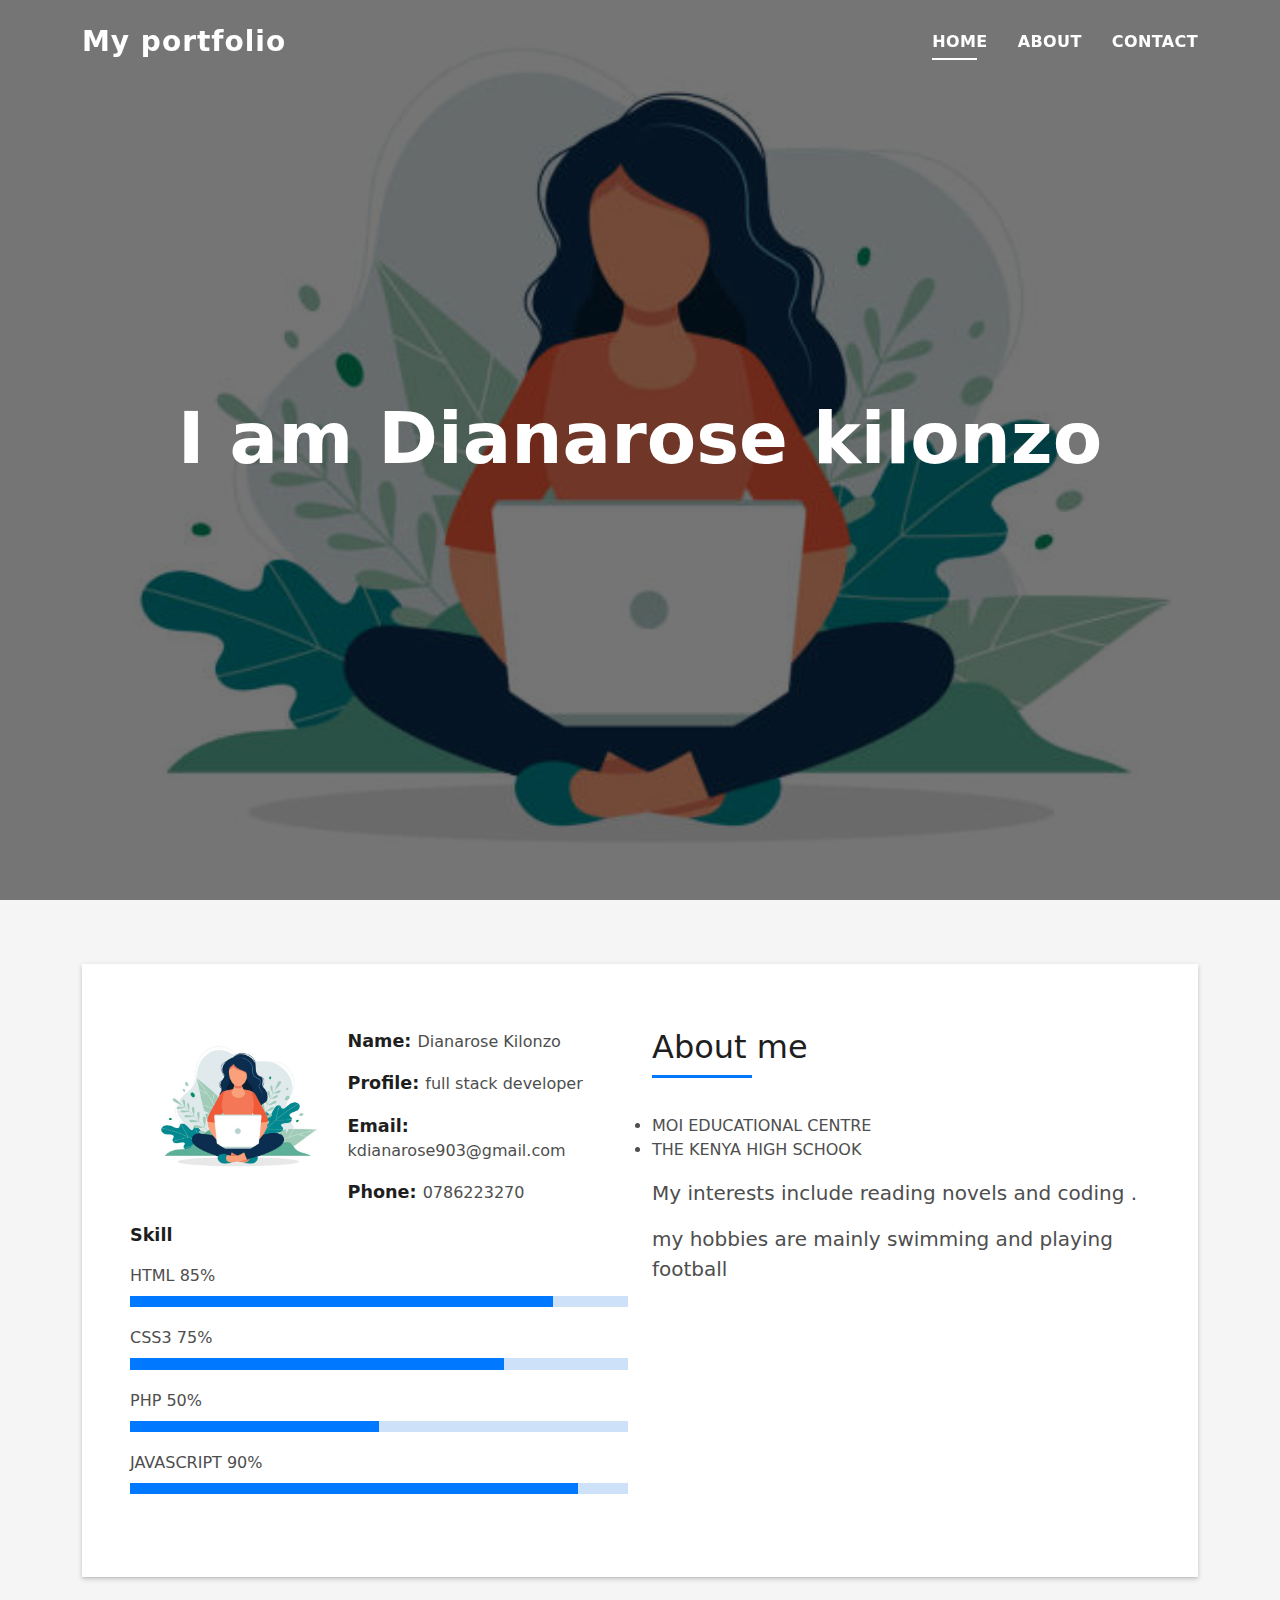
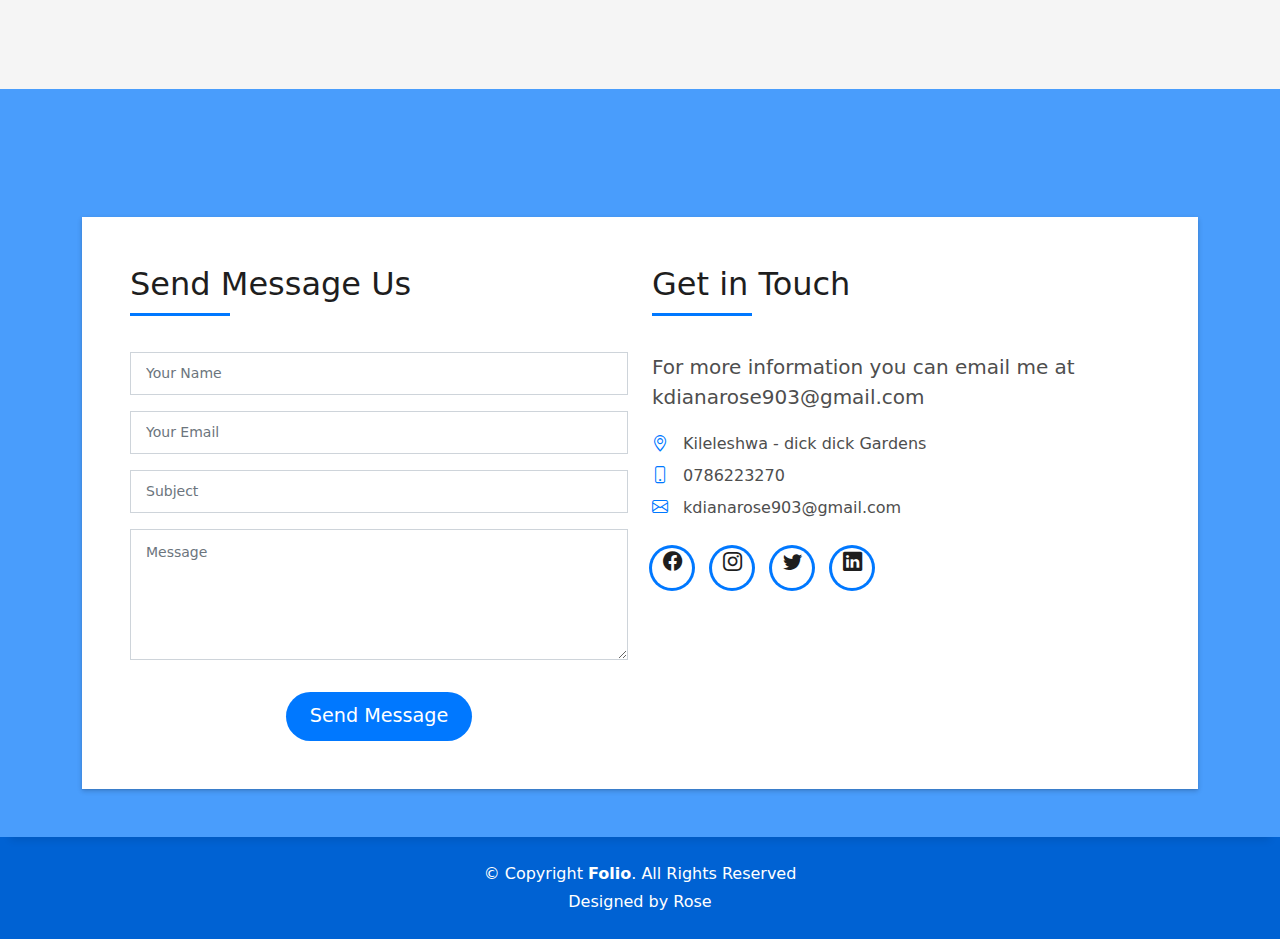
<file: index.html>
<!DOCTYPE html>
<html lang="en">

<head>
  <meta charset="utf-8">
  <meta content="width=device-width, initial-scale=1.0" name="viewport">

  <title>My portfolio</title>
  <meta content="" name="description">
  <meta content="" name="keywords">

  <!-- Favicons -->
  <link href="assets/img/favicon.png" rel="icon">
  <link href="assets/img/apple-touch-icon.png" rel="apple-touch-icon">

  <!-- Vendor CSS Files -->
  <link href="assets/vendor/bootstrap/css/bootstrap.min.css" rel="stylesheet">
  <link href="assets/vendor/bootstrap-icons/bootstrap-icons.css" rel="stylesheet">
  <link href="assets/vendor/glightbox/css/glightbox.min.css" rel="stylesheet">
  <link href="assets/vendor/swiper/swiper-bundle.min.css" rel="stylesheet">

  <!-- Template Main CSS File -->
  <link href="assets/css/style.css" rel="stylesheet">

  
</head>

<body>

  <!-- ======= Header ======= -->
  <header id="header" class="fixed-top">
    <div class="container d-flex align-items-center justify-content-between">

      <h1 class="logo"><a href="index.html">My portfolio</a></h1>
    

      <nav id="navbar" class="navbar">
        <ul>
          <li><a class="nav-link scrollto active" href="#hero">Home</a></li>
          <li><a class="nav-link scrollto" href="#about">About</a></li>
          <li><a class="nav-link scrollto" href="#contact">Contact</a></li>
        </ul>
        <i class="bi bi-list mobile-nav-toggle"></i>
      </nav><!-- .navbar -->

    </div>
  </header><!-- End Header -->

  <!-- ======= Hero Section ======= -->
  <div id="hero" class="hero route bg-image" style="background-image: url(assets/img/girl.jpg)">
    <div class="overlay-itro"></div>
    <div class="hero-content display-table">
      <div class="table-cell">
        <div class="container">
          <!--<p class="display-6 color-d">Hello, world!</p>-->
          <h1 class="hero-title mb-4">I am Dianarose kilonzo</h1>
          <!-- <p class="pt-3"><a class="btn btn-primary btn js-scroll px-4" href="#about" role="button">Learn More</a></p> -->
        </div>
      </div>
    </div>
  </div><!-- End Hero Section -->

  <main id="main">

    <!-- ======= About Section ======= -->
    <section id="about" class="about-mf sect-pt4 route">
      <div class="container">
        <div class="row">
          <div class="col-sm-12">
            <div class="box-shadow-full">
              <div class="row">
                <div class="col-md-6">
                  <div class="row">
                    <div class="col-sm-6 col-md-5">
                      <div class="about-img">
                        <img src="assets/img/girl.jpg" class="img-fluid rounded b-shadow-a" alt="">
                      </div>
                    </div>
                    <div class="col-sm-6 col-md-7">
                      <div class="about-info">
                        <p><span class="title-s">Name: </span> <span>Dianarose Kilonzo</span></p>
                        <p><span class="title-s">Profile: </span> <span>full stack developer</span></p>
                        <p><span class="title-s">Email: </span> <span>kdianarose903@gmail.com</span></p>
                        <p><span class="title-s">Phone: </span> <span> 0786223270</span></p>
                      </div>
                    </div>
                  </div>
                  <div class="skill-mf">
                    <p class="title-s">Skill</p>
                    <span>HTML</span> <span class="pull-right">85%</span>
                    <div class="progress">
                      <div class="progress-bar" role="progressbar" style="width: 85%;" aria-valuenow="85" aria-valuemin="0" aria-valuemax="100"></div>
                    </div>
                    <span>CSS3</span> <span class="pull-right">75%</span>
                    <div class="progress">
                      <div class="progress-bar" role="progressbar" style="width: 75%" aria-valuenow="75" aria-valuemin="0" aria-valuemax="100"></div>
                    </div>
                    <span>PHP</span> <span class="pull-right">50%</span>
                    <div class="progress">
                      <div class="progress-bar" role="progressbar" style="width: 50%" aria-valuenow="50" aria-valuemin="0" aria-valuemax="100"></div>
                    </div>
                    <span>JAVASCRIPT</span> <span class="pull-right">90%</span>
                    <div class="progress">
                      <div class="progress-bar" role="progressbar" style="width: 90%" aria-valuenow="90" aria-valuemin="0" aria-valuemax="100"></div>
                    </div>
                  </div>
                </div>
                <div class="col-md-6">
                  <div class="about-me pt-4 pt-md-0">
                    <div class="title-box-2">
                      <h5 class="title-left">
                        About me
                      </h5>
                    </div>
                    <p class="lead">
                        <li>MOI EDUCATIONAL CENTRE</li>
                        <li>THE KENYA HIGH SCHOOK</li>
                    </p>
                    <p class="lead">
                    My interests include reading novels and coding .
                    </p>
                    <p class="lead">
                      my hobbies are mainly swimming and playing football
                    </p>
                  </div>
                </div>
              </div>
            </div>
          </div>
        </div>
      </div>
    </section><!-- End About Section -->

    <!-- ======= Contact Section ======= -->
    <section id="contact" class="paralax-mf footer-paralax bg-image sect-mt4 route" style="background-image: url(assets/img/overlay-bg.jpg)">
      <div class="overlay-mf"></div>
      <div class="container">
        <div class="row">
          <div class="col-sm-12">
            <div class="contact-mf">
              <div id="contact" class="box-shadow-full">
                <div class="row">
                  <div class="col-md-6">
                    <div class="title-box-2">
                      <h5 class="title-left">
                        Send Message Us
                      </h5>
                    </div>
                    <div>
                      <form action="forms/contact.php" method="post" role="form" class="php-email-form">
                        <div class="row">
                          <div class="col-md-12 mb-3">
                            <div class="form-group">
                              <input type="text" name="name" class="form-control" id="name" placeholder="Your Name" required>
                            </div>
                          </div>
                          <div class="col-md-12 mb-3">
                            <div class="form-group">
                              <input type="email" class="form-control" name="email" id="email" placeholder="Your Email" required>
                            </div>
                          </div>
                          <div class="col-md-12 mb-3">
                            <div class="form-group">
                              <input type="text" class="form-control" name="subject" id="subject" placeholder="Subject" required>
                            </div>
                          </div>
                          <div class="col-md-12">
                            <div class="form-group">
                              <textarea class="form-control" name="message" rows="5" placeholder="Message" required></textarea>
                            </div>
                          </div>
                          <div class="col-md-12 text-center my-3">
                            <div class="loading">Loading</div>
                            <div class="error-message"></div>
                            <div class="sent-message">Your message has been sent. Thank you!</div>
                          </div>
                          <div class="col-md-12 text-center">
                            <button type="submit" class="button button-a button-big button-rouded">Send Message</button>
                          </div>
                        </div>
                      </form>
                    </div>
                  </div>
                  <div class="col-md-6">
                    <div class="title-box-2 pt-4 pt-md-0">
                      <h5 class="title-left">
                        Get in Touch
                      </h5>
                    </div>
                    <div class="more-info">
                      <p class="lead"> 
                        For more information you can email  me at kdianarose903@gmail.com
                      </p>
                      <ul class="list-ico">
                        <li><span class="bi bi-geo-alt"></span> Kileleshwa - dick dick Gardens</li>
                        <li><span class="bi bi-phone"></span> 0786223270</li>
                        <li><span class="bi bi-envelope"></span> kdianarose903@gmail.com</li>
                      </ul>
                    </div>
                    <div class="socials">
                      <ul>
                        <li><a href=""><span class="ico-circle"><i class="bi bi-facebook"></i></span></a></li>
                        <li><a href=""><span class="ico-circle"><i class="bi bi-instagram"></i></span></a></li>
                        <li><a href=""><span class="ico-circle"><i class="bi bi-twitter"></i></span></a></li>
                        <li><a href=""><span class="ico-circle"><i class="bi bi-linkedin"></i></span></a></li>
                      </ul>
                    </div>
                  </div>
                </div>
              </div>
            </div>
          </div>
        </div>
      </div>
    </section><!-- End Contact Section -->

  </main><!-- End #main -->

  <!-- ======= Footer ======= -->
  <footer>
    <div class="container">
      <div class="row">
        <div class="col-sm-12">
          <div class="copyright-box">
            <p class="copyright">&copy; Copyright <strong>Folio</strong>. All Rights Reserved</p>
            <div class="credits">
              Designed by <a href="">Rose</a>
            </div>
          </div>
        </div>
      </div>
    </div>
  </footer><!-- End  Footer -->

  <div id="preloader"></div>
  <a href="#" class="back-to-top d-flex align-items-center justify-content-center"><i class="bi bi-arrow-up-short"></i></a>

  <!-- Vendor JS Files -->
  <script src="assets/vendor/bootstrap/js/bootstrap.bundle.min.js"></script>
  <script src="assets/vendor/glightbox/js/glightbox.min.js"></script>
  <script src="assets/vendor/php-email-form/validate.js"></script>
  <script src="assets/vendor/purecounter/purecounter.js"></script>
  <script src="assets/vendor/swiper/swiper-bundle.min.js"></script>
  <script src="assets/vendor/typed.js/typed.min.js"></script>

  <!-- Template Main JS File -->
  <script src="assets/js/main.js"></script>

</body>

</html>
</file>
<file: assets/css/style.css>
body {
  background-color: #f5f5f5;
  color: #4e4e4e;
}

h1,
h2,
h3,
h4,
h5,
h6 {
  color: #1e1e1e;
}

a {
  color: #1e1e1e;
  text-decoration: none;
  transition: all 0.5s ease-in-out;
}

a:hover {
  color: #0078ff;
  text-decoration: none;
  transition: all 0.5s ease-in-out;
}

.p-r {
  position: relative;
}

.color-a {
  text-decoration: none;
  color: #0078ff;
}

.color-d {
  color: #f5f5f5;
}

.color-text-a {
  text-decoration: none;
  color: #4e4e4e;
}

.box-shadow, .paralax-mf, .service-box, .work-box, .card-blog {
  box-shadow: 0 13px 8px -10px rgba(0, 0, 0, 0.1);
}

.box-shadow-a, .button:hover {
  text-decoration: none;
  box-shadow: 0 0 0 4px #cde1f8;
}

.display-5 {
  font-size: 2.5rem;
  font-weight: 300;
  line-height: 1.1;
}

.display-6 {
  font-size: 2rem;
  font-weight: 300;
  line-height: 1.1;
}

.avatar {
  width: 32px;
  height: 32px;
  margin-right: 4px;
  overflow: hidden;
}

.bg-image {
  background-repeat: no-repeat;
  background-attachment: fixed;
  background-size: cover;
  background-position: center center;
}

@media (max-width: 1024px) {
  .bg-image {
    background-attachment: scroll;
  }
}

.overlay-mf {
  background-color: #0078ff;
}

.overlay-mf {
  position: absolute;
  top: 0;
  left: 0px;
  padding: 0;
  height: 100%;
  width: 100%;
  opacity: .7;
}

.paralax-mf {
  position: relative;
  padding: 8rem 0;
}

.display-table {
  width: 100%;
  height: 100%;
  display: table;
}

.table-cell {
  display: table-cell;
  vertical-align: middle;
}

/*--/ Sections /--*/
.sect-4 {
  padding: 4rem 0;
}

.sect-pt4 {
  padding-top: 4rem;
}

.sect-mt4 {
  margin-top: 4rem;
}

/*--/ Title s /--*/
.title-s {
  font-weight: 600;
  color: #1e1e1e;
  font-size: 1.1rem;
}

/*--/ Title A /--*/
.title-box {
  margin-bottom: 4rem;
}

.title-a {
  text-decoration: none;
  font-size: 3rem;
  font-weight: bold;
  text-transform: uppercase;
}

.subtitle-a {
  text-decoration: none;
  color: #4e4e4e;
}

.line-mf {
  width: 40px;
  height: 5px;
  background-color: #0078ff;
  margin: 0 auto;
}

/*--/ Title Left /--*/
.title-box-2 {
  margin-bottom: 3rem;
}

.title-left {
  font-size: 2rem;
  position: relative;
}

.title-left:before {
  content: '';
  position: absolute;
  height: 3px;
  background-color: #0078ff;
  width: 100px;
  bottom: -12px;
}

/*------/ Box /------*/
.box-pl2 {
  padding-left: 2rem;
}

.box-shadow-full {
  padding: 3rem 1.25rem;
  position: relative;
  background-color: #fff;
  margin-bottom: 3rem;
  z-index: 2;
  box-shadow: 0 1px 1px 0 rgba(0, 0, 0, 0.06), 0 2px 5px 0 rgba(0, 0, 0, 0.2);
}

@media (min-width: 768px) {
  .box-shadow-full {
    padding: 3rem;
  }
}

/*------/ Socials /------*/
.socials {
  padding: 1.5rem 0;
}

.socials ul li {
  display: inline-block;
}

.socials .ico-circle {
  height: 40px;
  width: 40px;
  font-size: 1.2rem;
  border-radius: 50%;
  line-height: 1.6;
  margin: 0 15px 0 0;
  box-shadow: 0 0 0 3px #0078ff;
  transition: all 500ms ease;
}

.socials .ico-circle:hover {
  background-color: #0078ff;
  color: #fff;
  box-shadow: 0 0 0 3px #cde1f8;
  transition: all 500ms ease;
}

/*------/ Ul resect /------*/
.ul-resect, .socials ul, .list-ico, .blog-wrapper .post-meta ul, .box-comments .list-comments, .widget-sidebar .list-sidebar, .widget-tags ul {
  list-style: none;
  padding-left: 0;
  margin-bottom: 0;
}

.list-ico {
  line-height: 2;
}

.list-ico span {
  color: #0078ff;
  margin-right: 10px;
}

/*------/ Ico Circle /------*/
.ico-circle {
  height: 100px;
  width: 100px;
  font-size: 2rem;
  border-radius: 50%;
  line-height: 1.55;
  margin: 0 auto;
  text-align: center;
  box-shadow: 0 0 0 10px #0078ff;
  display: block;
}

/*------/ Owl Carousel /------*/
.owl-theme .owl-dots {
  text-align: center;
  margin-top: 18px;
}

.owl-theme .owl-dots .owl-dot {
  display: inline-block;
}

.owl-theme .owl-dots .owl-dot span {
  width: 18px;
  height: 7px;
  margin: 5px 5px;
  background: #cde1f8;
  border: 0px solid #cde1f8;
  display: block;
  transition: all 0.6s ease-in-out;
  cursor: pointer;
}

.owl-theme .owl-dots .owl-dot:hover span {
  background-color: #cde1f8;
}

.owl-theme .owl-dots .owl-dot.active span {
  background-color: #1B1B1B;
  width: 25px;
}

/*--/ Scrolltop s /--*/
.scrolltop-mf {
  position: relative;
  display: none;
}

.scrolltop-mf span {
  z-index: 999;
  position: fixed;
  width: 42px;
  height: 42px;
  background-color: #0078ff;
  opacity: .7;
  font-size: 1.6rem;
  line-height: 1.5;
  text-align: center;
  color: #fff;
  top: auto;
  left: auto;
  right: 30px;
  bottom: 50px;
  cursor: pointer;
  border-radius: 50%;
}

/*--------------------------------------------------------------
# Back to top button
--------------------------------------------------------------*/
.back-to-top {
  position: fixed;
  visibility: hidden;
  opacity: 0;
  right: 15px;
  bottom: 15px;
  z-index: 996;
  background: #0078ff;
  width: 40px;
  height: 40px;
  border-radius: 50px;
  transition: all 0.4s;
}

.back-to-top i {
  font-size: 28px;
  color: #fff;
  line-height: 0;
}

.back-to-top:hover {
  background: #298eff;
  color: #fff;
}

.back-to-top.active {
  visibility: visible;
  opacity: 1;
}

/*------/ Prelaoder /------*/
#preloader {
  position: fixed;
  top: 0;
  left: 0;
  right: 0;
  bottom: 0;
  z-index: 9999;
  overflow: hidden;
  background: #fff;
}

#preloader:before {
  content: "";
  position: fixed;
  top: calc(50% - 30px);
  left: calc(50% - 30px);
  border: 6px solid #f2f2f2;
  border-top: 6px solid #0078ff;
  border-radius: 50%;
  width: 60px;
  height: 60px;
  -webkit-animation: animate-preloader 1s linear infinite;
  animation: animate-preloader 1s linear infinite;
}

@-webkit-keyframes animate-preloader {
  0% {
    transform: rotate(0deg);
  }
  100% {
    transform: rotate(360deg);
  }
}

@keyframes animate-preloader {
  0% {
    transform: rotate(0deg);
  }
  100% {
    transform: rotate(360deg);
  }
}

/*------/ Button /------*/
.button {
  display: inline-block;
  padding: .3rem .6rem;
  text-align: center;
  vertical-align: middle;
  -webkit-user-select: none;
  -moz-user-select: none;
  user-select: none;
  font-size: 1rem;
  border-radius: .3rem;
  border: 1px solid transparent;
  transition: all 500ms ease;
  cursor: pointer;
}

.button:focus {
  outline: 0;
}

.button:hover {
  background-color: #0062d3;
  color: #fff;
  transition: all 500ms ease;
}

.button-a {
  text-decoration: none;
  background-color: #0078ff;
  color: #fff;
  border-color: #cde1f8;
}

.button-big {
  padding: .9rem 2.3rem;
  font-size: 1.2rem;
}

.button-rouded {
  border-radius: 5rem;
}

.btn-lg {
  padding: .5rem 1rem;
  font-size: 1.25rem;
  line-height: 1.5;
  border-radius: .3rem;
}

/*--------------------------------------------------------------
# Header
--------------------------------------------------------------*/
#header {
  transition: all 0.5s;
  z-index: 997;
  padding: 20px 0;
}

#header .logo {
  font-size: 28px;
  margin: 0;
  padding: 0;
  font-weight: 600;
  letter-spacing: 1px;
}

#header .logo a {
  color: #fff;
}

#header .logo img {
  max-height: 40px;
}

#header.header-scrolled {
  background: rgba(0, 0, 0, 0.9);
  padding: 12px 0;
}

/*--------------------------------------------------------------
# Navigation Menu
--------------------------------------------------------------*/
/**
* Desktop Navigation 
*/
.navbar {
  padding: 0;
}

.navbar ul {
  margin: 0;
  padding: 0;
  display: flex;
  list-style: none;
  align-items: center;
}

.navbar li {
  position: relative;
}

.navbar > ul > li {
  white-space: nowrap;
  padding: 10px 0 10px 30px;
}

.navbar a, .navbar a:focus {
  display: flex;
  align-items: center;
  justify-content: space-between;
  color: #fff;
  font-size: 16px;
  font-weight: 600;
  padding: 0;
  white-space: nowrap;
  transition: 0.3s;
  letter-spacing: 0.4px;
  position: relative;
  text-transform: uppercase;
}

.navbar a i, .navbar a:focus i {
  font-size: 12px;
  line-height: 0;
  margin-left: 5px;
}

.navbar > ul > li > a:before {
  content: "";
  position: absolute;
  width: 100%;
  height: 2px;
  bottom: -6px;
  left: 0;
  width: 0;
  background-color: #fff;
  visibility: hidden;
  transition: all 0.3s ease-in-out 0s;
}

.navbar a:hover:before, .navbar li:hover > a:before, .navbar .active:before {
  visibility: visible;
  width: 80%;
}

.navbar a:hover, .navbar .active, .navbar .active:focus, .navbar li:hover > a {
  color: #fff;
}

.navbar .dropdown ul {
  display: block;
  position: absolute;
  left: 30px;
  top: calc(100% + 30px);
  margin: 0;
  padding: 10px 0;
  z-index: 99;
  opacity: 0;
  visibility: hidden;
  background: #fff;
  box-shadow: 0px 0px 30px rgba(127, 137, 161, 0.25);
  transition: 0.3s;
}

.navbar .dropdown ul li {
  min-width: 200px;
}

.navbar .dropdown ul a {
  padding: 10px 20px;
  font-size: 14px;
  text-transform: none;
  color: #4e4e4e;
}

.navbar .dropdown ul a i {
  font-size: 12px;
}

.navbar .dropdown ul a:hover, .navbar .dropdown ul .active:hover, .navbar .dropdown ul li:hover > a {
  color: #0078ff;
}

.navbar .dropdown:hover > ul {
  opacity: 1;
  top: 100%;
  visibility: visible;
}

.navbar .dropdown .dropdown ul {
  top: 0;
  left: calc(100% - 30px);
  visibility: hidden;
}

.navbar .dropdown .dropdown:hover > ul {
  opacity: 1;
  top: 0;
  left: 100%;
  visibility: visible;
}

@media (max-width: 1366px) {
  .navbar .dropdown .dropdown ul {
    left: -90%;
  }
  .navbar .dropdown .dropdown:hover > ul {
    left: -100%;
  }
}

/**
* Mobile Navigation 
*/
.mobile-nav-toggle {
  color: #fff;
  font-size: 28px;
  cursor: pointer;
  display: none;
  line-height: 0;
  transition: 0.5s;
}

@media (max-width: 991px) {
  .mobile-nav-toggle {
    display: block;
  }
  .navbar ul {
    display: none;
  }
}

.navbar-mobile {
  position: fixed;
  overflow: hidden;
  top: 0;
  right: 0;
  left: 0;
  bottom: 0;
  background: rgba(78, 78, 78, 0.9);
  transition: 0.3s;
  z-index: 999;
}

.navbar-mobile .mobile-nav-toggle {
  position: absolute;
  top: 15px;
  right: 15px;
}

.navbar-mobile ul {
  display: block;
  position: absolute;
  top: 55px;
  right: 15px;
  bottom: 15px;
  left: 15px;
  padding: 10px 0;
  background-color: #fff;
  overflow-y: auto;
  transition: 0.3s;
}

.navbar-mobile > ul > li {
  padding: 0;
}

.navbar-mobile a:hover:before, .navbar-mobile li:hover > a:before, .navbar-mobile .active:before {
  visibility: hidden;
}

.navbar-mobile a {
  padding: 10px 20px;
  font-size: 15px;
  color: #4e4e4e;
}

.navbar-mobile a:hover, .navbar-mobile .active, .navbar-mobile li:hover > a {
  color: #0078ff;
}

.navbar-mobile .getstarted {
  margin: 15px;
}

.navbar-mobile .dropdown ul {
  position: static;
  display: none;
  margin: 10px 20px;
  padding: 10px 0;
  z-index: 99;
  opacity: 1;
  visibility: visible;
  background: #fff;
  box-shadow: 0px 0px 30px rgba(127, 137, 161, 0.25);
}

.navbar-mobile .dropdown ul li {
  min-width: 200px;
}

.navbar-mobile .dropdown ul a {
  padding: 10px 20px;
}

.navbar-mobile .dropdown ul a i {
  font-size: 12px;
}

.navbar-mobile .dropdown ul a:hover, .navbar-mobile .dropdown ul .active:hover, .navbar-mobile .dropdown ul li:hover > a {
  color: #0078ff;
}

.navbar-mobile .dropdown > .dropdown-active {
  display: block;
}

/*--------------------------------------------------------------
# Hero Section
--------------------------------------------------------------*/
.hero {
  height: 100vh;
  position: relative;
  color: #fff;
}

.hero .hero-content {
  text-align: center;
  position: absolute;
}

.hero .overlay-itro {
  background-color: rgba(0, 0, 0, 0.6);
  position: absolute;
  top: 0;
  left: 0px;
  padding: 0;
  height: 100%;
  width: 100%;
  opacity: .9;
}

.hero .hero-title {
  color: #fff;
  font-weight: 600;
  font-size: 3rem;
}

@media (min-width: 768px) {
  .hero .hero-title {
    font-size: 4.5rem;
  }
}

.hero .hero-subtitle {
  font-size: 1.5rem;
  font-weight: 600;
}

@media (min-width: 768px) {
  .hero .hero-subtitle {
    font-size: 2.5rem;
  }
}

.hero .text-slider-items {
  display: none;
}

.hero-single {
  height: 350px;
}

.hero-single .hero-content {
  margin-top: 30px;
}

.hero-single .hero-title {
  text-transform: uppercase;
  font-size: 3rem;
}

@media (min-width: 768px) {
  .hero-single .hero-title {
    font-size: 3.5rem;
  }
}

.hero-single .breadcrumb {
  background-color: transparent;
  color: #0078ff;
}

.hero-single .breadcrumb .breadcrumb-item:before {
  color: #cde1f8;
}

.hero-single .breadcrumb .breadcrumb-item.active {
  color: #cde1f8;
}

.hero-single .breadcrumb a {
  color: #fff;
}

/*--------------------------------------------------------------
# About
--------------------------------------------------------------*/
.about-mf .box-shadow-full {
  padding-top: 4rem;
  padding-bottom: 4rem;
}

.about-mf .about-img {
  margin-bottom: 2rem;
}

.about-mf .about-img img {
  margin-left: 10px;
}

@media (min-width: 767px) {
  .about-mf .box-pl2 {
    margin-top: 3rem;
    padding-left: 0rem;
  }
}

.skill-mf span {
  color: #4e4e4e;
}

.skill-mf .progress {
  background-color: #cde1f8;
  margin: .5rem 0 1.2rem 0;
  border-radius: 0;
  height: .7rem;
}

.skill-mf .progress .progress-bar {
  height: .7rem;
  background-color: #0078ff;
}

/*--------------------------------------------------------------
# Services
--------------------------------------------------------------*/
.service-box {
  background-color: #fff;
  padding: 2.5rem 1.3rem;
  border-radius: 1rem;
  margin-bottom: 3rem;
  text-align: center;
}

.service-box:hover .ico-circle {
  transition: all 500ms ease;
  color: #fff;
  background-color: #0078ff;
  box-shadow: 0 0 0 10px #cde1f8;
}

.service-box .service-ico {
  margin-bottom: 1rem;
  color: #1e1e1e;
}

.service-box .ico-circle {
  transition: all 500ms ease;
  display: inline-flex;
  align-items: center;
  justify-content: center;
}

.service-box .ico-circle i {
  line-height: 0;
  font-size: 40px;
}

.service-box .s-title {
  font-size: 1.4rem;
  text-transform: uppercase;
  text-align: center;
  padding: .4rem 0;
}

.service-box .s-description {
  color: #4e4e4e;
}

/*--------------------------------------------------------------
# Counter
--------------------------------------------------------------*/
.counter-box {
  color: #fff;
  text-align: center;
}

@media (min-width: 577px) {
  .counter-box {
    margin-bottom: 1.8rem;
  }
}

.counter-ico {
  margin-bottom: 1rem;
}

.counter-ico .ico-circle {
  height: 60px;
  width: 60px;
  line-height: 1.5;
  box-shadow: 0 0 0 10px #cde1f8;
}

.counter-num .counter {
  font-size: 2rem;
  margin-bottom: 0;
}

/*--------------------------------------------------------------
# Portfolio
--------------------------------------------------------------*/
.work-box {
  margin-bottom: 3rem;
  -webkit-backface-visibility: hidden;
  backface-visibility: hidden;
  background-color: #fff;
}

.work-box:hover img {
  transform: scale(1.3);
}

.work-img {
  display: block;
  overflow: hidden;
}

.work-img img {
  transition: all 1s;
}

.work-content {
  padding: 2rem 3% 1rem 4%;
}

.work-content .w-more {
  color: #4e4e4e;
  font-size: .8rem;
}

.work-content .w-more .w-ctegory {
  color: #0078ff;
}

.work-content .w-like {
  font-size: 2.5rem;
  color: #0078ff;
  float: right;
}

.work-content .w-like a {
  color: #0078ff;
}

.work-content .w-like .num-like {
  font-size: .7rem;
}

.w-title {
  font-size: 1.2rem;
}

/*--------------------------------------------------------------
# Portfolio Details
--------------------------------------------------------------*/
.portfolio-details {
  padding-top: 40px;
}

.portfolio-details .portfolio-details-slider img {
  width: 100%;
}

.portfolio-details .portfolio-details-slider .swiper-pagination {
  margin-top: 20px;
  position: relative;
}

.portfolio-details .portfolio-details-slider .swiper-pagination .swiper-pagination-bullet {
  width: 12px;
  height: 12px;
  background-color: #fff;
  opacity: 1;
  border: 1px solid #0078ff;
}

.portfolio-details .portfolio-details-slider .swiper-pagination .swiper-pagination-bullet-active {
  background-color: #0078ff;
}

.portfolio-details .portfolio-info {
  padding: 30px;
  box-shadow: 0px 0 30px rgba(78, 78, 78, 0.08);
}

.portfolio-details .portfolio-info h3 {
  font-size: 22px;
  font-weight: 700;
  margin-bottom: 20px;
  padding-bottom: 20px;
  border-bottom: 1px solid #eee;
}

.portfolio-details .portfolio-info ul {
  list-style: none;
  padding: 0;
  font-size: 15px;
}

.portfolio-details .portfolio-info ul li + li {
  margin-top: 10px;
}

.portfolio-details .portfolio-description {
  padding-top: 30px;
}

.portfolio-details .portfolio-description h2 {
  font-size: 26px;
  font-weight: 700;
  margin-bottom: 20px;
}

.portfolio-details .portfolio-description p {
  padding: 0;
}

/*--------------------------------------------------------------
# Testimonials
--------------------------------------------------------------*/
.testimonial-box {
  color: #fff;
  text-align: center;
}

.testimonial-box .author-test {
  margin-top: 1rem;
}

.testimonial-box .author-test img {
  margin: 0 auto;
}

.testimonial-box .author {
  color: #fff;
  text-transform: uppercase;
  font-weight: 600;
  margin: 1rem 0;
  display: block;
  font-size: 1.4rem;
}

.testimonial-box .comit {
  font-size: 2rem;
  color: #0078ff;
  background-color: #fff;
  width: 52px;
  height: 52px;
  display: block;
  margin: 0 auto;
  border-radius: 50%;
  line-height: 1.6;
}

@media (min-width: 768px) {
  .testimonial-box .description {
    padding: 0 5rem;
  }
}

@media (min-width: 992px) {
  .testimonial-box .description {
    padding: 0 8rem;
  }
}

@media (min-width: 1200px) {
  .testimonial-box .description {
    padding: 0 13rem;
  }
}

.swiper-pagination {
  margin-top: 20px;
  position: relative;
}

.swiper-pagination .swiper-pagination-bullet {
  width: 12px;
  height: 12px;
  background-color: rgba(255, 255, 255, 0.4);
  opacity: 1;
}

.swiper-pagination .swiper-pagination-bullet-active {
  background-color: #fff;
}

/*--------------------------------------------------------------
# Contact
--------------------------------------------------------------*/
.footer-paralax {
  padding: 4rem 0 0 0;
}

.contact-mf {
  margin-top: 4rem;
}

@media (min-width: 767px) {
  .contact-mf .box-pl2 {
    margin-top: 3rem;
    padding-left: 0rem;
  }
}

.php-email-form .error-message {
  display: none;
  color: #fff;
  background: #ed3c0d;
  text-align: center;
  padding: 15px;
  font-weight: 600;
}

.php-email-form .sent-message {
  display: none;
  color: #fff;
  background: #18d26e;
  text-align: center;
  padding: 15px;
  font-weight: 600;
}

.php-email-form .loading {
  display: none;
  background: #fff;
  text-align: center;
  padding: 15px;
}

.php-email-form .loading:before {
  content: "";
  display: inline-block;
  border-radius: 50%;
  width: 24px;
  height: 24px;
  margin: 0 10px -6px 0;
  border: 3px solid #18d26e;
  border-top-color: #eee;
  -webkit-animation: animate-loading 1s linear infinite;
  animation: animate-loading 1s linear infinite;
}

.php-email-form input, .php-email-form textarea {
  border-radius: 0;
  box-shadow: none;
  font-size: 14px;
}

.php-email-form input:focus, .php-email-form textarea:focus {
  border-color: #0078ff;
}

.php-email-form input {
  padding: 10px 15px;
}

.php-email-form textarea {
  padding: 12px 15px;
  margin-bottom: 0;
}

.php-email-form button[type="submit"] {
  background: #0078ff;
  border: 0;
  padding: 10px 24px;
  color: #fff;
  transition: 0.4s;
}

.php-email-form button[type="submit"]:hover {
  background: #3393ff;
}

@-webkit-keyframes animate-loading {
  0% {
    transform: rotate(0deg);
  }
  100% {
    transform: rotate(360deg);
  }
}

@keyframes animate-loading {
  0% {
    transform: rotate(0deg);
  }
  100% {
    transform: rotate(360deg);
  }
}

/*--------------------------------------------------------------
# Blog
--------------------------------------------------------------*/
@media (min-width: 767px) {
  .card-blog {
    margin-bottom: 3rem;
  }
}

.card-blog .card-body {
  position: relative;
}

.card-blog .card-category-box {
  position: absolute;
  text-align: center;
  top: -16px;
  left: 15px;
  right: 15px;
  line-height: 25px;
  overflow: hidden;
}

.card-blog .card-category {
  display: inline-block;
  color: #fff;
  padding: 0 15px 5px;
  overflow: hidden;
  background-color: #0078ff;
  border-radius: 4px;
}

.card-blog .card-category .category {
  color: #fff;
  display: inline-block;
  text-transform: uppercase;
  font-size: .7rem;
  letter-spacing: .1px;
  margin-bottom: 0;
}

.card-blog .card-title {
  font-size: 1.3rem;
  margin-top: .6rem;
}

.card-blog .card-description {
  color: #4e4e4e;
}

.card-blog .post-author {
  display: inline-block;
}

.card-blog .post-date {
  color: #4e4e4e;
  display: inline-block;
  float: right;
}

/*--------------------------------------------------------------
# Blog Single
--------------------------------------------------------------*/
.post-box,
.form-comments,
.box-comments,
.widget-sidebar {
  padding: 2rem;
  background-color: #fff;
  margin-bottom: 3rem;
}

@media (min-width: 768px) {
  .post-box,
  .form-comments,
  .box-comments,
  .widget-sidebar {
    padding: 3rem;
  }
}

.blog-wrapper .article-title {
  font-size: 1.5rem;
}

@media (min-width: 768px) {
  .blog-wrapper .article-title {
    font-size: 1.9rem;
  }
}

.blog-wrapper .post-meta {
  margin: 1rem 0;
}

.blog-wrapper .post-meta ul {
  border-left: 4px solid #0078ff;
  margin-top: 1rem;
}

.blog-wrapper .post-meta ul li {
  display: inline-block;
  margin-left: 15px;
}

.blog-wrapper .post-meta ul a {
  color: #0078ff;
}

.blog-wrapper .post-meta ul span {
  color: #1e1e1e;
}

.blog-wrapper .blockquote {
  border-left: 4px solid #0078ff;
  padding: 18px;
  font-style: italic;
}

/*------/ Comments /------*/
.box-comments .list-comments li {
  padding-bottom: 40px;
}

.box-comments .list-comments .comment-avatar {
  display: table-cell;
  vertical-align: top;
}

.box-comments .list-comments .comment-avatar img {
  width: 80px;
  height: 80px;
}

.box-comments .list-comments .comment-author {
  font-size: 1.3rem;
}

@media (min-width: 768px) {
  .box-comments .list-comments .comment-author {
    font-size: 1.5rem;
  }
}

.box-comments .list-comments .comment-details {
  display: table-cell;
  vertical-align: top;
  padding-left: 25px;
}

.box-comments .list-comments a {
  color: #0078ff;
}

.box-comments .list-comments span {
  color: #1e1e1e;
  font-style: italic;
}

.box-comments .comment-children {
  margin-left: 40px;
}

/*------/ Sidebar /------*/
.widget-sidebar .sidebar-title {
  font-size: 1.6rem;
  font-weight: 600;
  border-left: 5px solid #0078ff;
  padding-left: 15px;
  text-transform: uppercase;
  margin-bottom: 1.5rem;
}

.widget-sidebar .list-sidebar li {
  position: relative;
  padding: 6px 0 6px 24px;
}

.widget-sidebar .list-sidebar li:before {
  position: absolute;
  content: "";
  width: 10px;
  height: 1px;
  left: 0;
  background-color: #0078ff;
  top: 20px;
}

.sidebar-search input {
  background-color: #fff;
  border-radius: 0;
  transition: all 0.5s ease-in-out;
}

.sidebar-search .btn-search {
  background-color: #0078ff;
  border-color: #0078ff;
  border-radius: 0;
  padding-left: 20px;
  padding-right: 20px;
}

.widget-tags ul li {
  display: inline-block;
  background-color: #0078ff;
  padding: .2rem .6rem;
  margin-bottom: .5rem;
  border-radius: 15px;
}

.widget-tags ul li a {
  color: #fff;
}

/*--------------------------------------------------------------
# Footer
--------------------------------------------------------------*/
footer {
  text-align: center;
  color: #fff;
  padding: 25px 0;
  background: #0062d3;
}

footer .copyright {
  margin-bottom: .3rem;
}

footer .credits {
  margin-bottom: 0;
}

footer .credits a {
  color: #fff;
}
</file>
